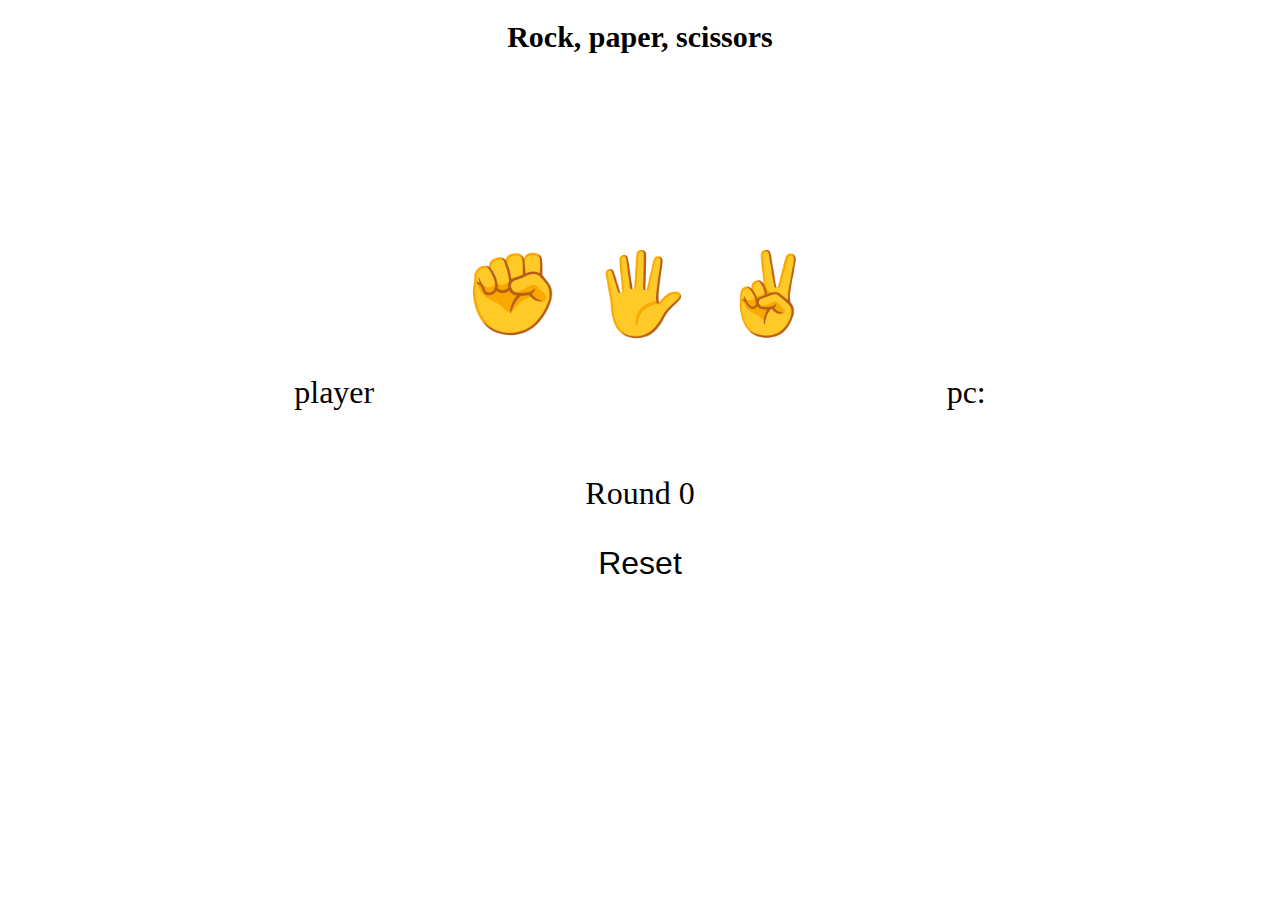
<file: index.html>
<!DOCTYPE html>
<html lang="en">
<head>
    <meta charset="UTF-8">
    <meta name="viewport" content="width=device-width, initial-scale=1.0">
    <link rel="stylesheet" href="style.css">
    <title>Document</title>
</head>
<body>
    <h1>
        Rock, paper, scissors
    </h1>
    <div class="pc pcoptions">
        <p class="pcoption" id="pcrock">✊</p>
        <p class="pcoption" id="pcpaper">🖐️</p>
        <p class="pcoption" id="pcscissors">✌️</p>
    </div>

    </div>
    <div class="choices">
        <button class="choice" id="rock">
            ✊
            </button>
        <button class="choice" id="paper">
            🖐️
            </button>
        <button class="choice" id="scissors">
            ✌️
        </button>
    </div>
    <div id="scoretracker">
        <p><span id="name"></span> <span id="userscore"></span></p>
        <p>pc: <span id="pcscore"></span></p>
    </div>
    <p style="font-size: 2rem;">Round <span id="roundnum"></span></p>
    <button id="resetbtn">Reset</button>

    <script src="js.js"></script>
</body>
</html>
</file>
<file: style.css>
body{
    margin-top: 10px;
    text-align: center;

}
h1{font-size: 30px;
margin-bottom: 2rem;}


button{
width: fit-content;
height: fit-content;
background-color: white;
    outline: 0;
    font-size: 5rem;
    border: none;
    text-align: center;

}
button:hover{cursor: pointer;}


.select{scale: (1.5);
    transform: scale(1.5);
    transition: transform 0.2s ease;
flex-grow: ;}

#resetbtn{font-size: 2rem;}

.choices{
    display: flex;
    justify-content: center;
    gap: 1rem;
    margin-top: 7rem;
}
.pcoptions{
    font-size: 10rem;
    display: flex;
    text-align: center;
    align-items: center;
    justify-content: center;
    margin: 0;
    position: relative;
    margin: 5rem 0 1rem;

}

.scale{transform: scale(0.8);
transition: 0.2s ease;}

.pcoption{
position: absolute;
;}

#resetbtn:active{box-shadow: 0 0 0 ;
transform: scale(1.2)}

#resetbtn{height: fit-content;}

#scoretracker{display: flex;justify-content: space-around;
font-size: 2rem;}
</file>
